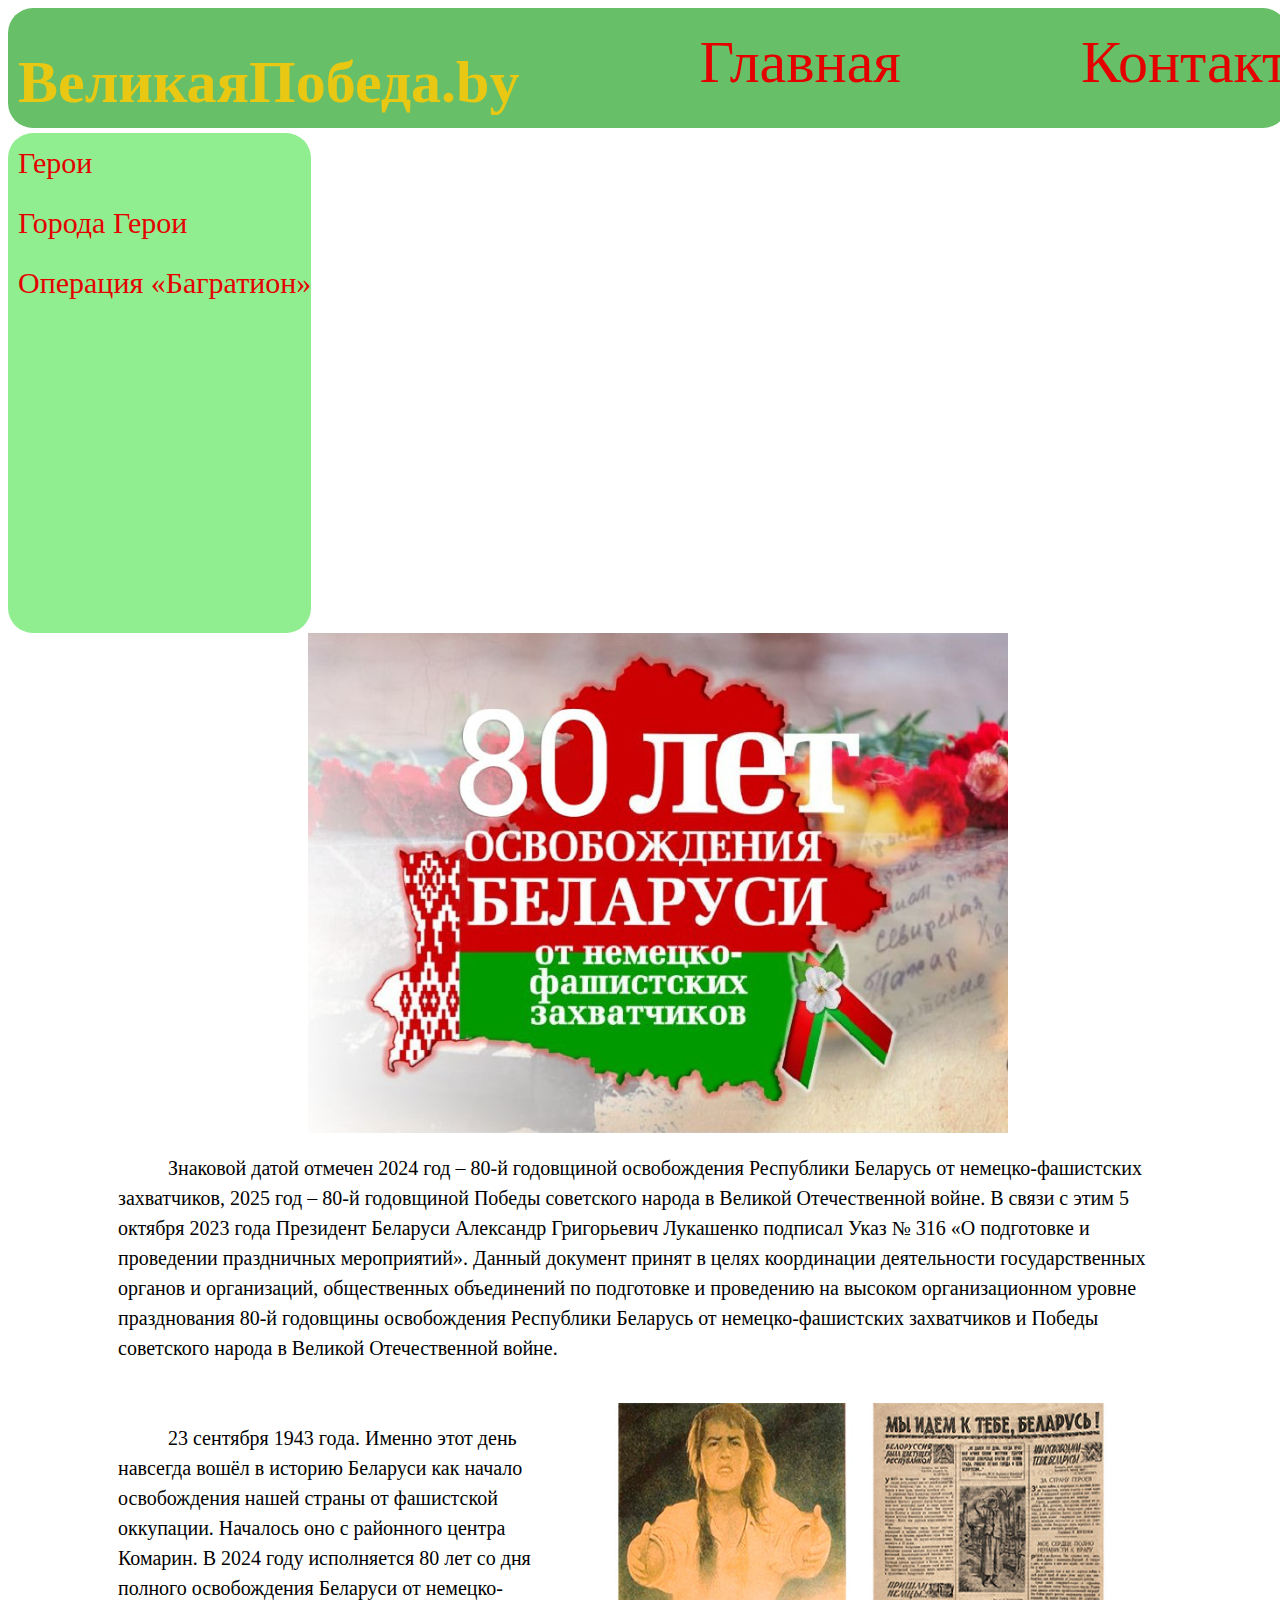
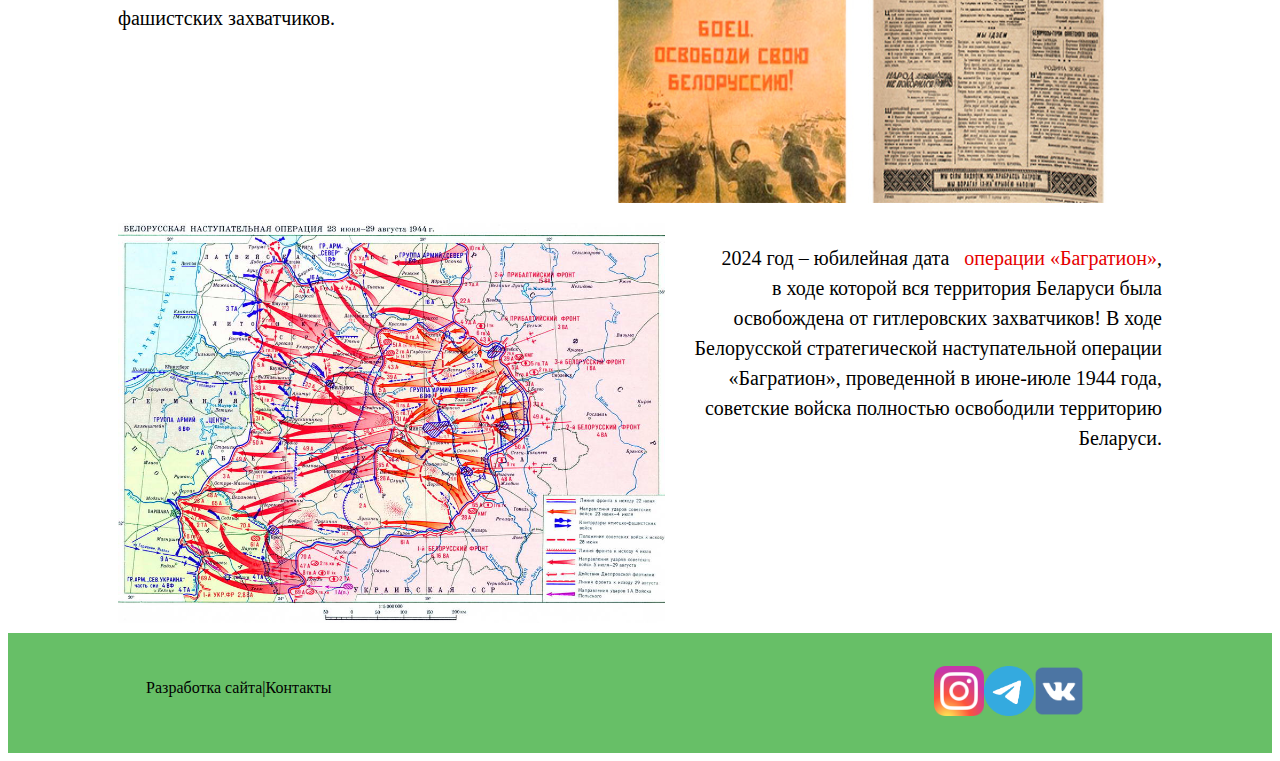
<file: index.html>
<!DOCTYPE html>
<html lang="en">
<head>
    <meta charset="UTF-8">
    <meta name="viewport" content="width=device-width, initial-scale=1.0">
    <title>ВеликаяПобеда.by.Главная</title>
    <link rel="stylesheet" href="style.css">
    <link
    rel="stylesheet"
    href="https://cdnjs.cloudflare.com/ajax/libs/animate.css/4.1.1/animate.min.css"
    />
</head>
<body class="body">
    <header class="header">
        <div class="header-base">
            <div class="header-logo">
                <h1 class="animate__animated animate__zoomInDown">ВеликаяПобеда.by</h1>
            </div>
            <div class="header-menu">
                <a href="index.html" class="a">Главная</a>
            </div>
            <div class="header-menu">
                <a href="#link" class="a">Контакты</a>
            </div>
        </div>    
    </header>
    <main class="main">
        <div class="left-menu">
            <a href="heroes.html" class="a">Герои</a>
            <a href="goroda.html" class="a">Города Герои</a>
            <a href="bagration.html" class="a">Операция «Багратион»</a>
        </div>
        <div class="content-1">
            <img src="img/80let.jpg" alt="kartinka" class="img-80let">
        </div>
        <div class="content-2">
            <p class="content-text-2">Знаковой датой отмечен 2024 год – 80-й годовщиной освобождения Республики Беларусь от немецко-фашистских захватчиков, 2025 год – 80-й годовщиной Победы советского народа в Великой Отечественной войне.
                В связи с этим 5 октября 2023 года Президент Беларуси Александр Григорьевич Лукашенко подписал Указ № 316 «О подготовке и проведении праздничных мероприятий».
                Данный документ принят в целях координации деятельности государственных органов и организаций, общественных объединений по подготовке и проведению на высоком организационном уровне празднования 80-й годовщины освобождения Республики Беларусь от немецко-фашистских захватчиков и Победы советского народа в Великой Отечественной войне.
            </p>
            <div class="content-3">
                <p class="content-text-3">
                    23 сентября 1943 года. Именно этот день навсегда вошёл в историю Беларуси как начало освобождения нашей страны от фашистской оккупации. Началось оно с районного центра Комарин. В 2024 году исполняется 80 лет со дня полного освобождения Беларуси от немецко-фашистских захватчиков.
                </p>
                <img class="img-kollazh" src="img/kollazh.jpg" alt="kartinka">
            </div>
            <div class="content-4">
                <img class="img-bagration" src="img/Белорусская_операция_1944_год.jpg" alt="kartinka">
                <p class="content-text-4">2024 год – юбилейная дата <a href="bagration.html" class="a">операции «Багратион»</a>, в ходе которой вся территория Беларуси была освобождена от гитлеровских захватчиков! В ходе Белорусской стратегической наступательной операции «Багратион», проведенной в июне-июле 1944 года, советские войска полностью освободили территорию Беларуси.</p>
            </div>    
        </div>
    </main>
    <footer class="footer">
        <div class="footer-text">
            <a name="link">
            <p>Разработка сайта|Контакты</p>
        </div>
        <div class="footer-imges">
            <a href="https://www.instagram.com/antonshcherbitski/"><img src="img/Social media logos (1).png" alt="" class="footer-img"></a>
            <a href="https://t.me/SerEAntoNio"><img src="img/pngwing.com.png" alt="" class="footer-img"></a>
            <a href="https://vk.com/id691089804"><img src="img/pngwing.com (3).png" alt="" class="footer-img"></a>
        </div>
    </footer>
</body>
</html>
</file>
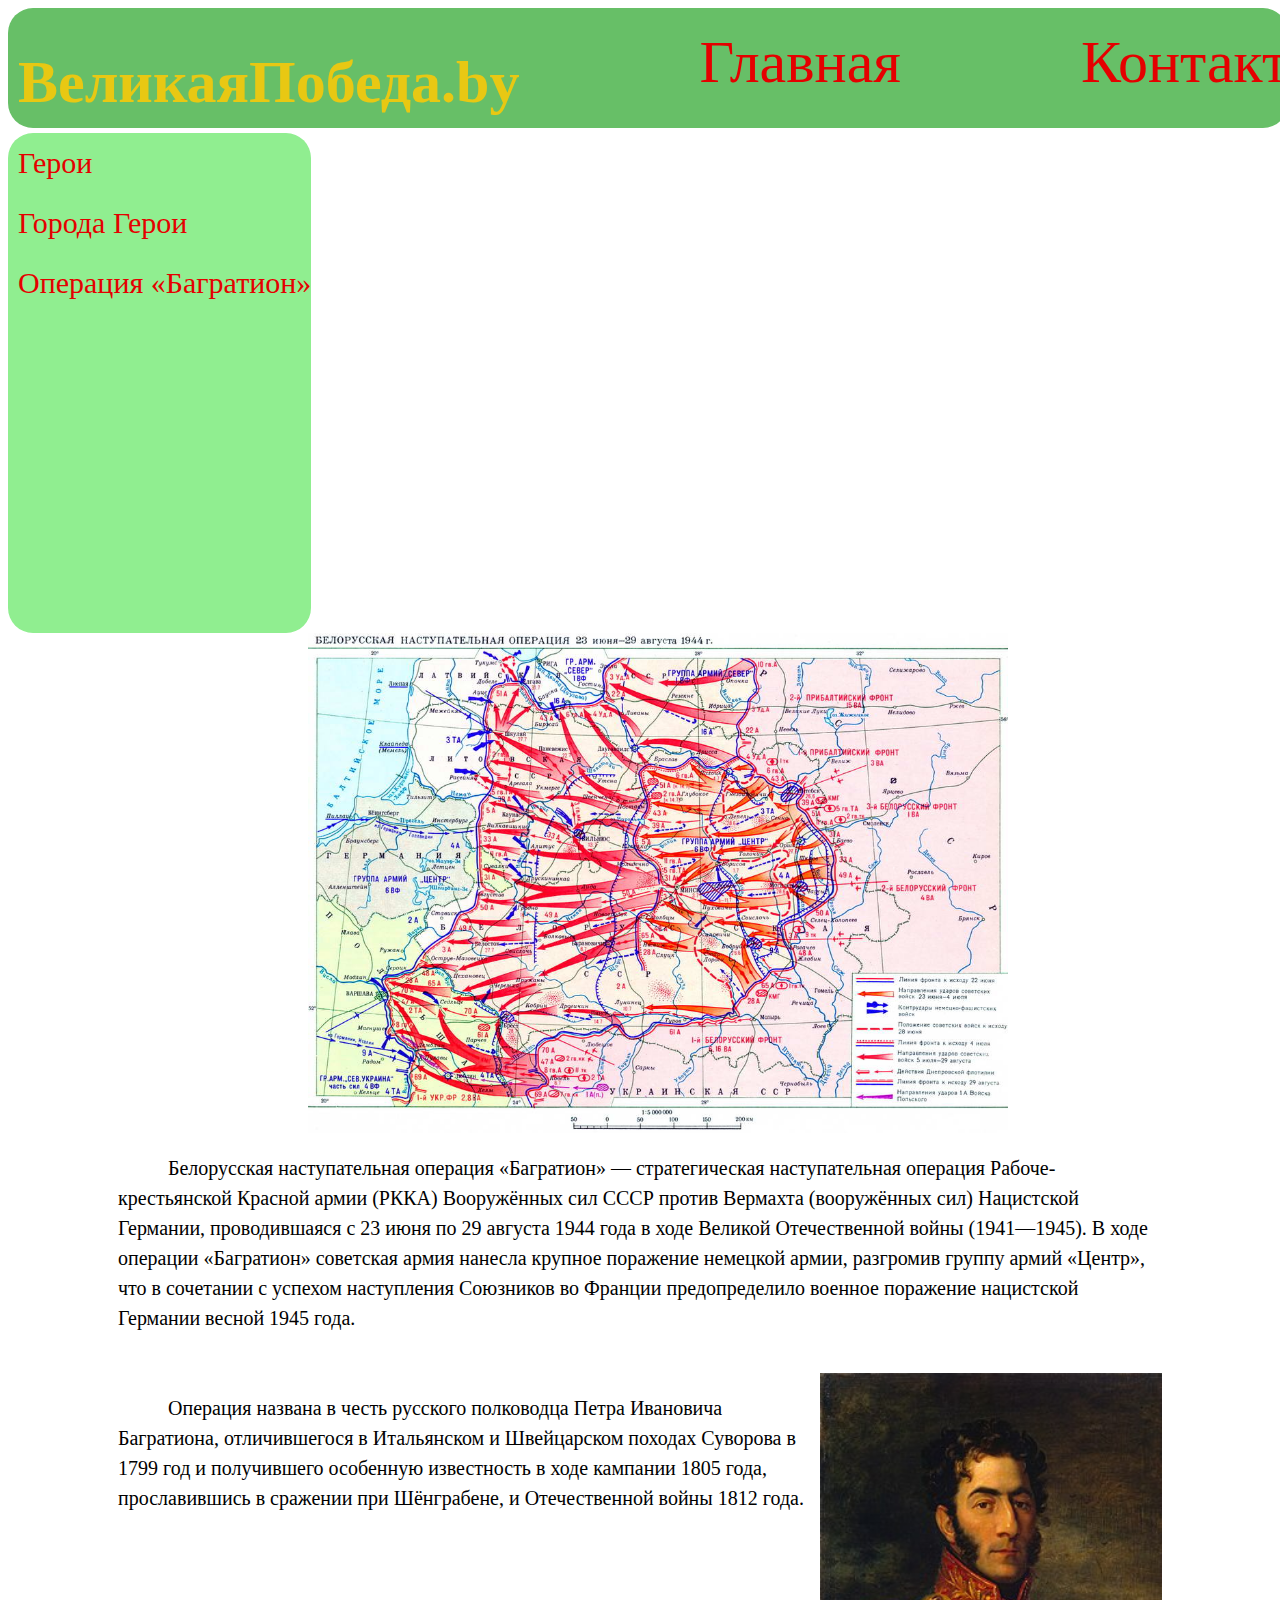
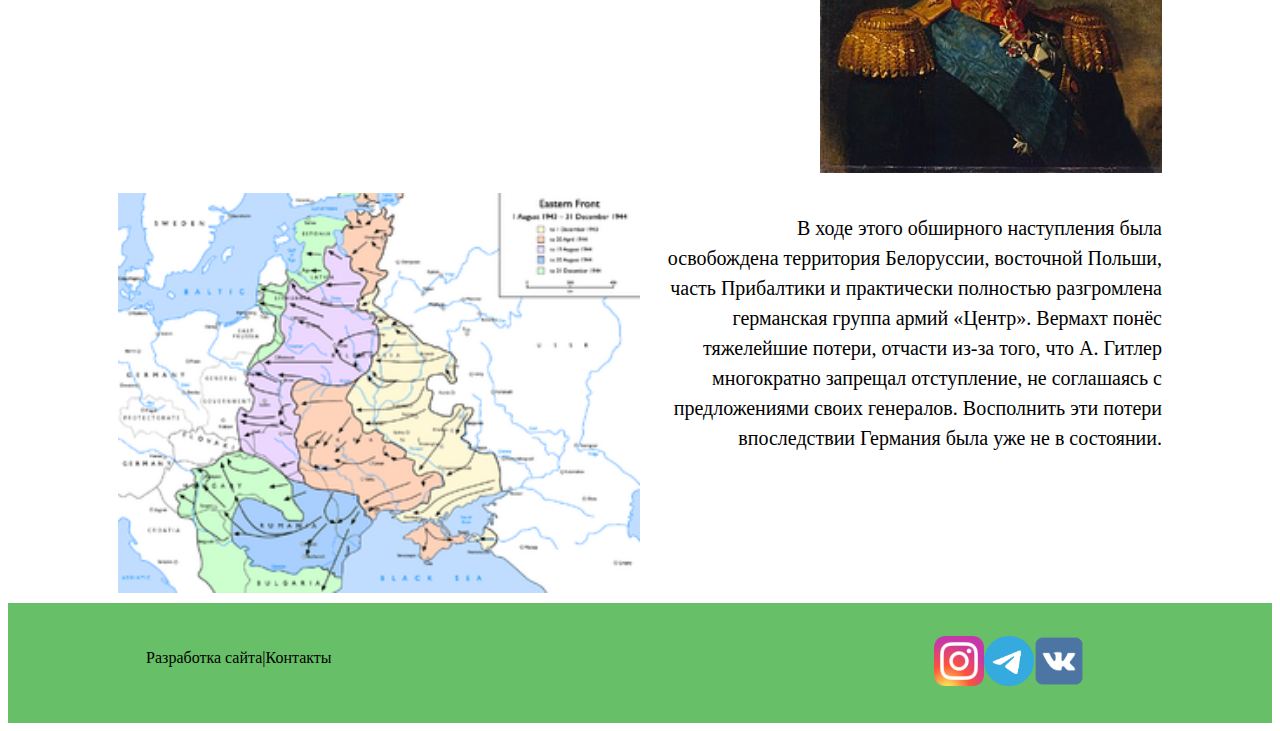
<file: bagration.html>
<!DOCTYPE html>
<html lang="en">
<head>
    <meta charset="UTF-8">
    <meta name="viewport" content="width=device-width, initial-scale=1.0">
    <title>ВеликаяПобеда.by.Операция«Багратион»</title>
    <link rel="stylesheet" href="style.css">
    <link
    rel="stylesheet"
    href="https://cdnjs.cloudflare.com/ajax/libs/animate.css/4.1.1/animate.min.css"
    />
</head>
<body class="body">
    <header class="header">
        <div class="header-base">
            <div class="header-logo">
                <h1 class="animate__animated animate__zoomInDown">ВеликаяПобеда.by</h1>
            </div>
            <div class="header-menu">
                <a href="index.html" class="a">Главная</a>
            </div>
            <div class="header-menu">
                <a href="#link" class="a">Контакты</a>
            </div>
        </div>    
    </header>
    <main class="main">
        <div class="left-menu">
            <a href="heroes.html" class="a">Герои</a>
            <a href="goroda.html" class="a">Города Герои</a>
            <a href="bagration.html" class="a">Операция «Багратион»</a>
        </div>
        <div class="content-1">
            <img src="img/Белорусская_операция_1944_год.jpg" alt="kartinka" class="bagration">
        </div>
        <div class="content-2">
            <p class="content-text-2">Белорусская наступательная операция «Багратион» — стратегическая наступательная операция Рабоче-крестьянской Красной армии (РККА) Вооружённых сил СССР против Вермахта (вооружённых сил) Нацистской Германии, проводившаяся с 23 июня по 29 августа 1944 года в ходе Великой Отечественной войны (1941—1945).
                В ходе операции «Багратион» советская армия нанесла крупное поражение немецкой армии, разгромив группу армий «Центр», что в сочетании с успехом наступления Союзников во Франции предопределило военное поражение нацистской Германии весной 1945 года.
            </p>
            <div class="content-3">
                <p class="content-text-3">Операция названа в честь русского полководца Петра Ивановича Багратиона, отличившегося в Итальянском и Швейцарском походах Суворова в 1799 год и получившего особенную известность в ходе кампании 1805 года, прославившись в сражении при Шёнграбене, и Отечественной войны 1812 года.</p>
                <img class="bagr" src="img/bagr.jpg" alt="kartinka">
            </div>
            <div class="content-4">
                <img class="win" src="img/win.png" alt="kartinka">
                <p class="content-text-4">В ходе этого обширного наступления была освобождена территория Белоруссии, восточной Польши, часть Прибалтики и практически полностью разгромлена германская группа армий «Центр». Вермахт понёс тяжелейшие потери, отчасти из-за того, что А. Гитлер многократно запрещал отступление, не соглашаясь с предложениями своих генералов. Восполнить эти потери впоследствии Германия была уже не в состоянии.</p>
            </div>    
        </div>
    </main>
    <footer class="footer">
        <div class="footer-text">
            <a name="link">
            <p>Разработка сайта|Контакты</p>
        </div>
        <div class="footer-imges">
            <a href="https://www.instagram.com/antonshcherbitski/"><img src="img/Social media logos (1).png" alt="" class="footer-img"></a>
            <a href="https://t.me/SerEAntoNio"><img src="img/pngwing.com.png" alt="" class="footer-img"></a>
            <a href="https://vk.com/id691089804"><img src="img/pngwing.com (3).png" alt="" class="footer-img"></a>
        </div>
    </footer>  
</body>
</html>
</file>
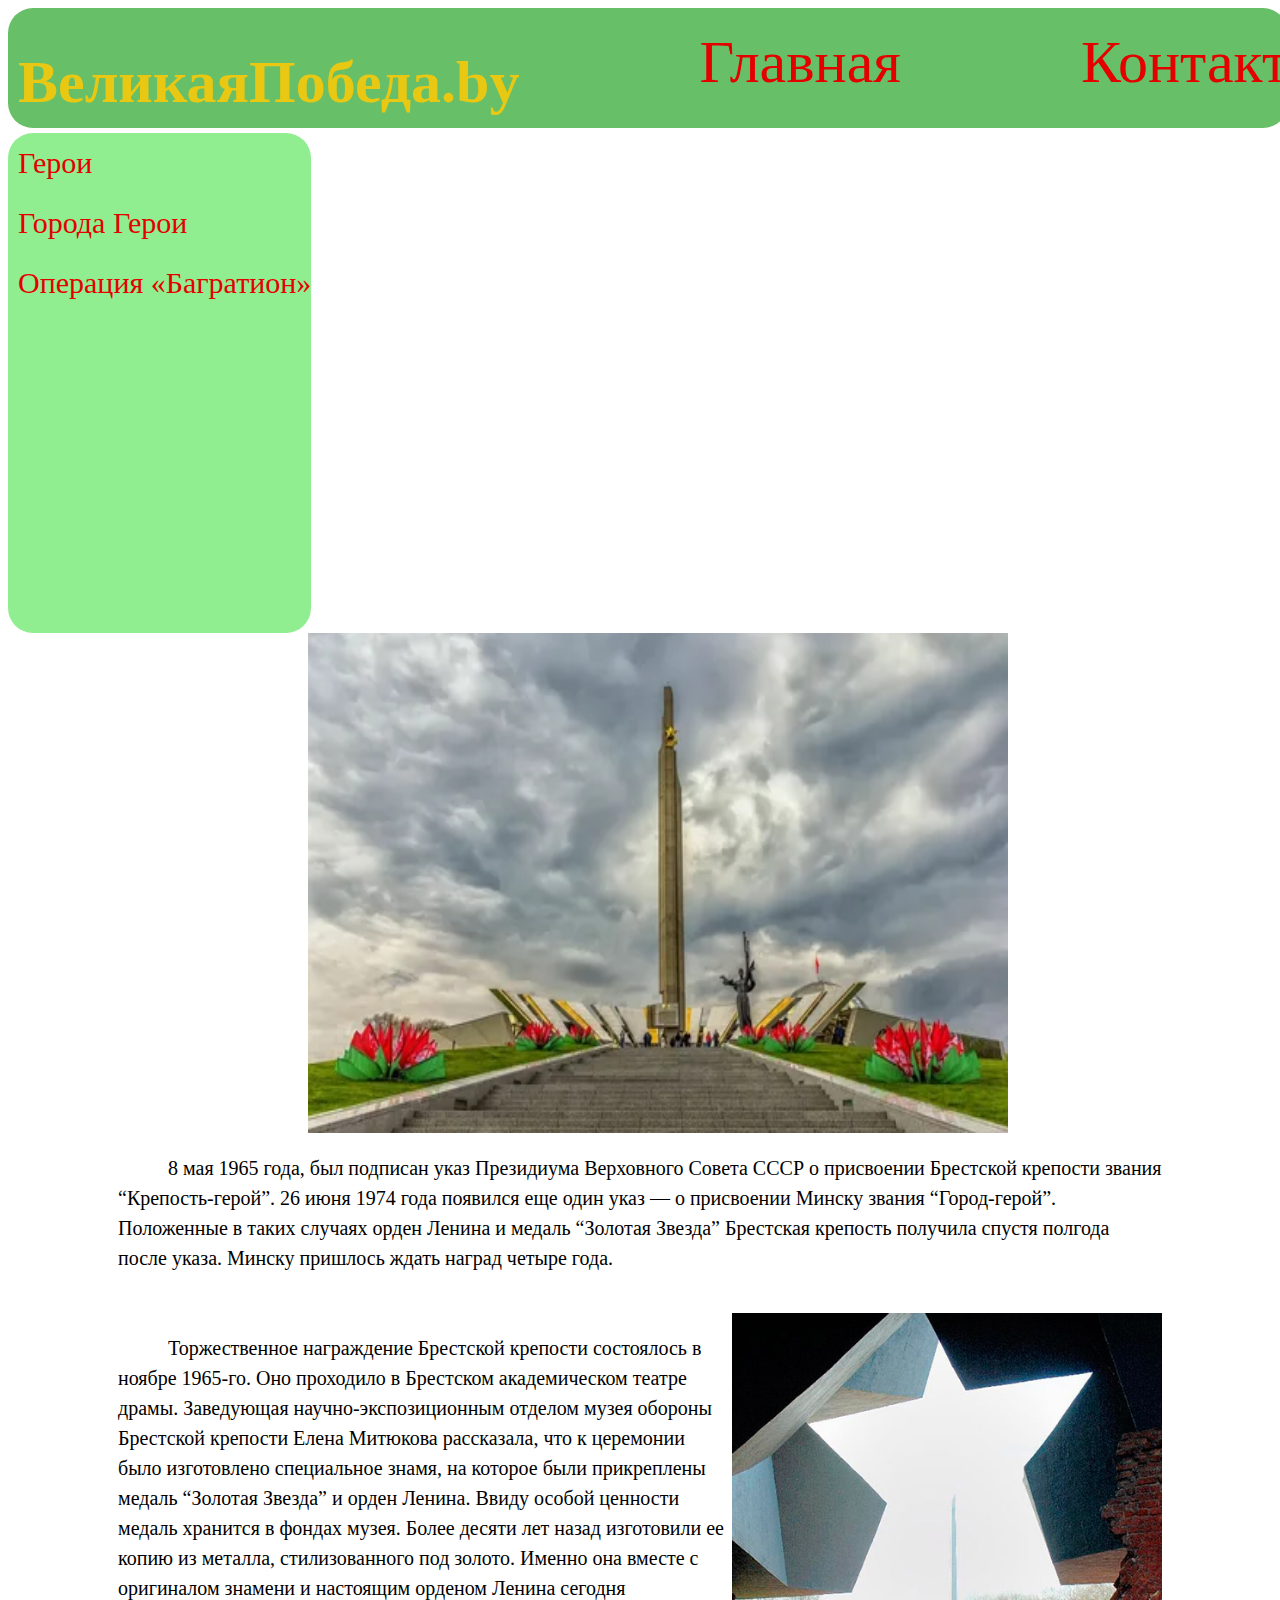
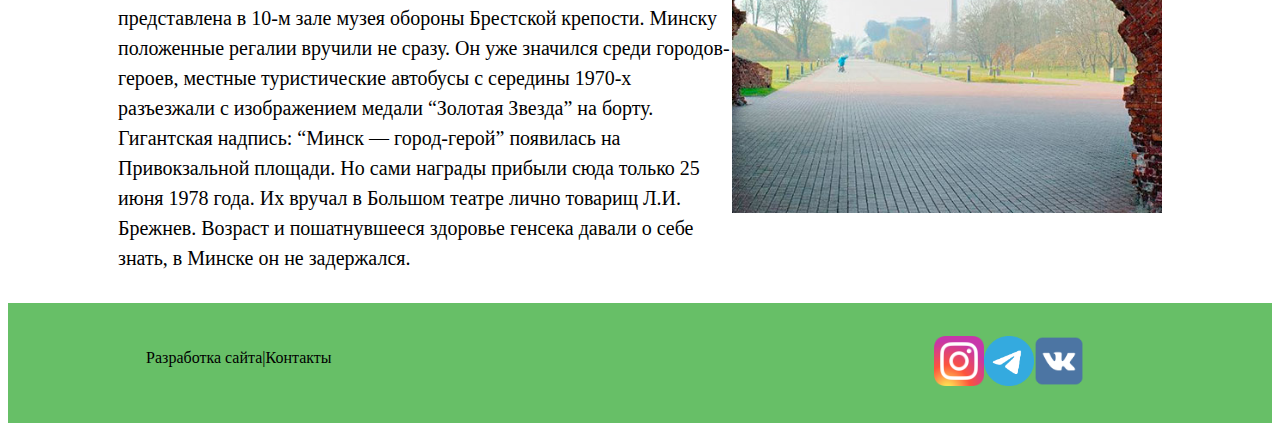
<file: goroda.html>
<!DOCTYPE html>
<html lang="en">
<head>
    <meta charset="UTF-8">
    <meta name="viewport" content="width=device-width, initial-scale=1.0">
    <title>ВеликаяПобеда.by.Города Герои</title>
    <link rel="stylesheet" href="style.css">
    <link
    rel="stylesheet"
    href="https://cdnjs.cloudflare.com/ajax/libs/animate.css/4.1.1/animate.min.css"
    />
</head>
<body class="body">
    <header class="header">
        <div class="header-base">
            <div class="header-logo">
                <h1 class="animate__animated animate__zoomInDown">ВеликаяПобеда.by</h1>
            </div>
            <div class="header-menu">
                <a href="index.html" class="a">Главная</a>
            </div>
            <div class="header-menu">
                <a href="#link" class="a">Контакты</a>
            </div>
        </div>    
    </header>
    <main class="main">
        <div class="left-menu">
            <a href="heroes.html" class="a">Герои</a>
            <a href="goroda.html" class="a">Города Герои</a>
            <a href="bagration.html" class="a">Операция «Багратион»</a>
        </div>
        <div class="content-1">
            <img src="img/minsk.webp" alt="kartinka" class="minsk">
        </div>
        <div class="content-2">
            <p class="content-text-2">
                8 мая 1965 года, был подписан указ Президиума Верховного Совета СССР о присвоении Брестской крепости звания “Крепость-герой”. 26 июня 1974 года появился еще один указ — о присвоении Минску звания “Город-герой”. Положенные в таких случаях орден Ленина и медаль “Золотая Звезда” Брестская крепость получила спустя полгода после указа. Минску пришлось ждать наград четыре года.
            </p>
            <div class="content-3">
                <p class="content-text-3">
                    Торжественное награждение Брестской крепости состоялось в ноябре 1965-го. Оно проходило в Брестском академическом театре драмы. Заведующая научно-экспозиционным отделом музея обороны Брестской крепости Елена Митюкова рассказала, что к церемонии было изготовлено специальное знамя, на которое были прикреплены медаль “Золотая Звезда” и орден Ленина. Ввиду особой ценности медаль хранится в фондах музея. Более десяти лет назад изготовили ее копию из металла, стилизованного под золото. Именно она вместе с оригиналом знамени и настоящим орденом Ленина сегодня представлена в 10-м зале музея обороны Брестской крепости.
                    Минску положенные регалии вручили не сразу. Он уже значился среди городов-героев, местные туристические автобусы с середины 1970-х разъезжали с изображением медали “Золотая Звезда” на борту. Гигантская надпись: “Минск — город-герой” появилась на Привокзальной площади. Но сами награды прибыли сюда только 25 июня 1978 года. Их вручал в Большом театре лично товарищ Л.И. Брежнев. Возраст и пошатнувшееся здоровье генсека давали о себе знать, в Минске он не задержался.
                </p>
                <img class="brkr" src="img/brkr.jpg" alt="kartinka">
            </div>   
        </div>
    </main>
    <footer class="footer">
        <div class="footer-text">
            <a name="link">
            <p>Разработка сайта|Контакты</p>
        </div>
        <div class="footer-imges">
            <a href="https://www.instagram.com/antonshcherbitski/"><img src="img/Social media logos (1).png" alt="" class="footer-img"></a>
            <a href="https://t.me/SerEAntoNio"><img src="img/pngwing.com.png" alt="" class="footer-img"></a>
            <a href="https://vk.com/id691089804"><img src="img/pngwing.com (3).png" alt="" class="footer-img"></a>
        </div>
    </footer>
</body>
</html>
</file>
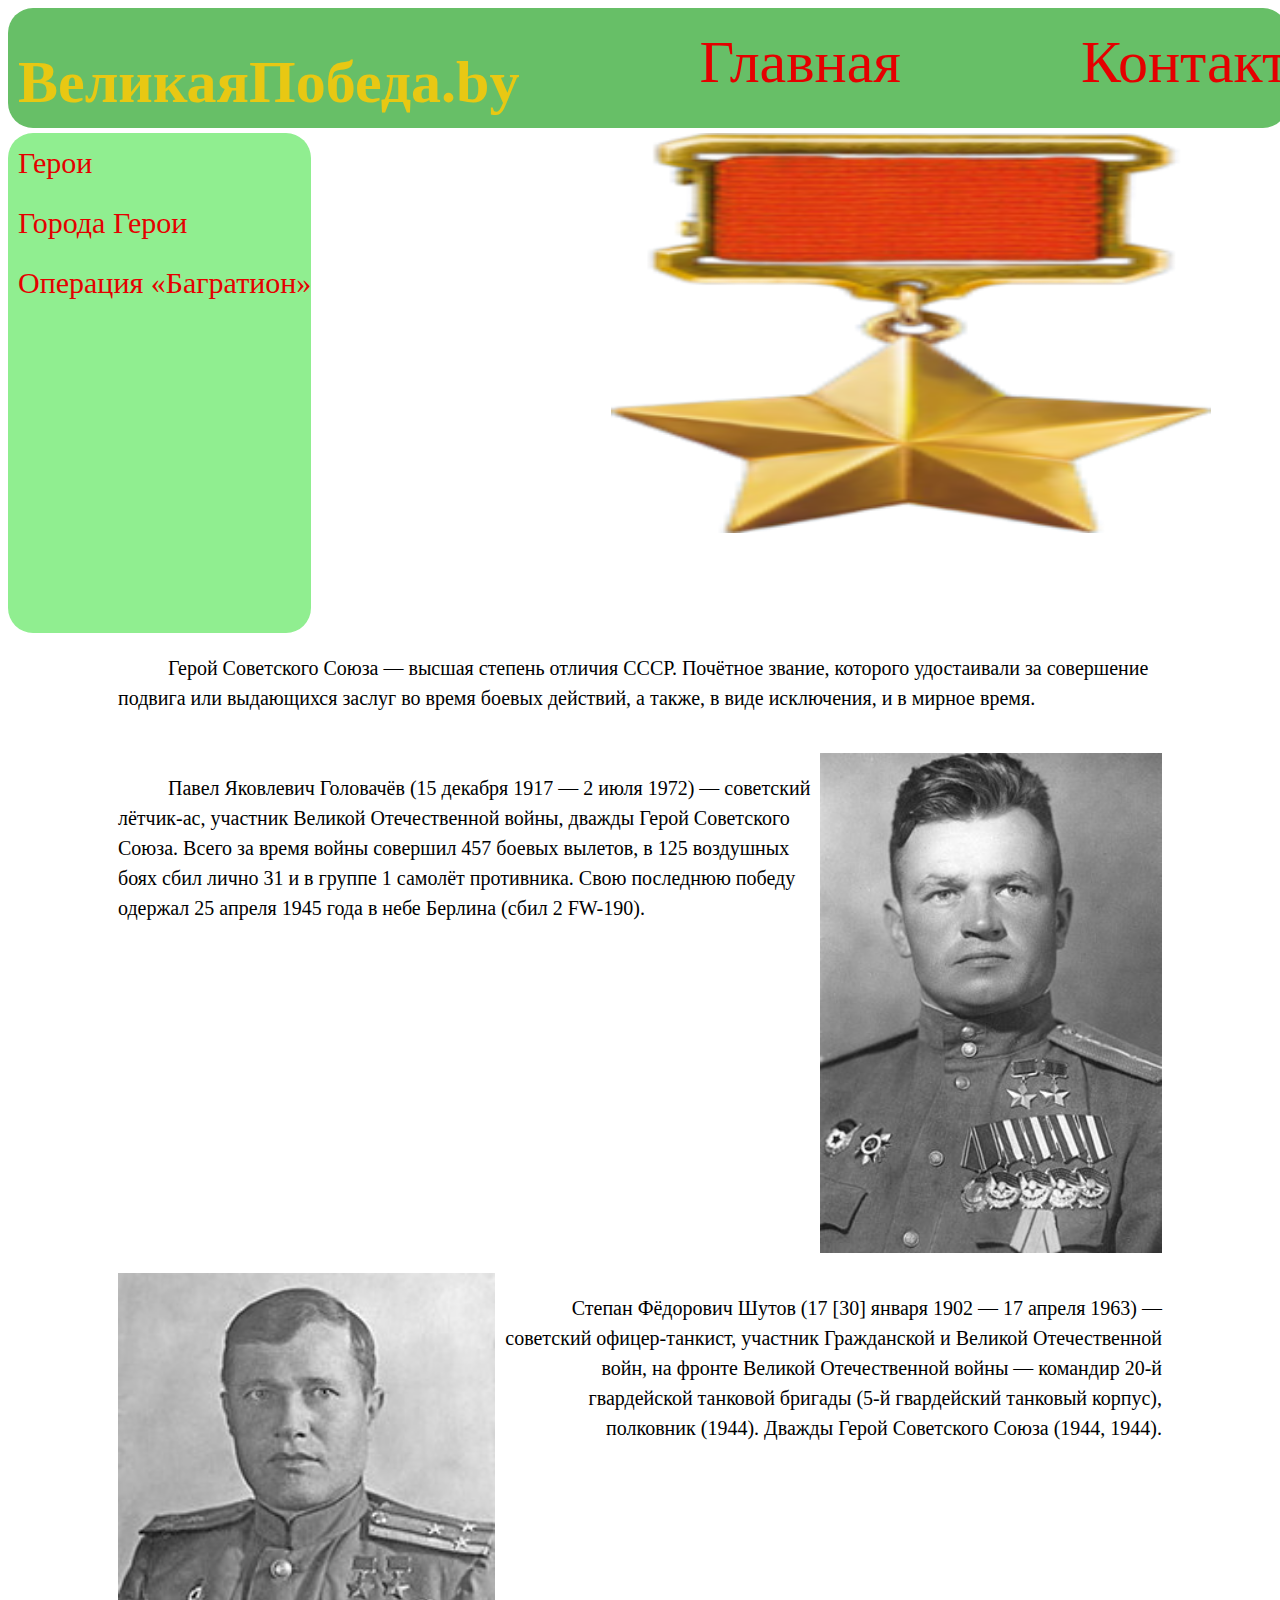
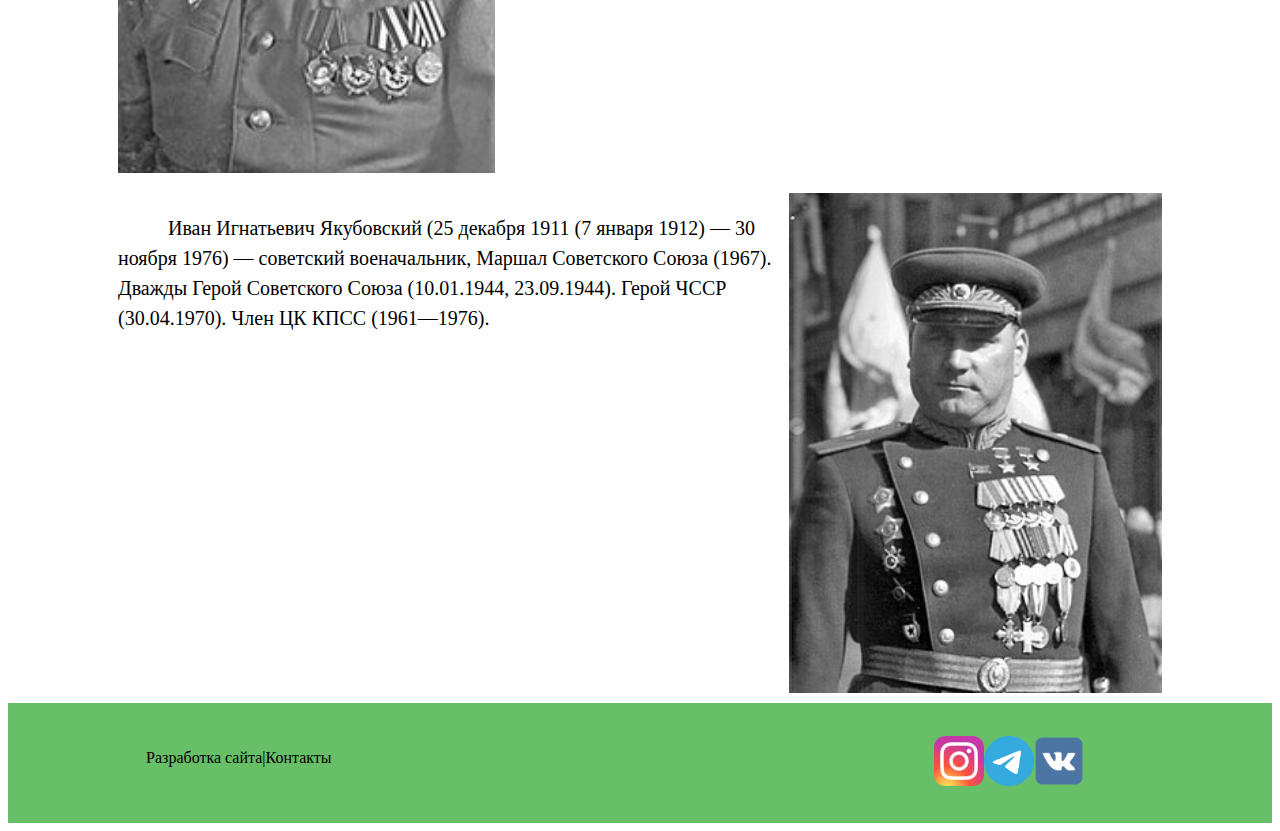
<file: heroes.html>
<!DOCTYPE html>
<html lang="en">
<head>
    <meta charset="UTF-8">
    <meta name="viewport" content="width=device-width, initial-scale=1.0">
    <title>ВеликаяПобеда.by.Герои</title>
    <link rel="stylesheet" href="style.css">
    <link
    rel="stylesheet"
    href="https://cdnjs.cloudflare.com/ajax/libs/animate.css/4.1.1/animate.min.css"
    />
</head>
<body class="body">
    <header class="header">
        <div class="header-base">
            <div class="header-logo">
                <h1 class="animate__animated animate__zoomInDown">ВеликаяПобеда.by</h1>
            </div>
            <div class="header-menu">
                <a href="index.html" class="a">Главная</a>
            </div>
            <div class="header-menu">
                <a href="#link" class="a">Контакты</a>
            </div>
        </div>    
    </header>
    <main class="main">
        <div class="left-menu">
            <a href="heroes.html" class="a">Герои</a>
            <a href="goroda.html" class="a">Города Герои</a>
            <a href="bagration.html" class="a">Операция «Багратион»</a>
        </div>
        <div class="content-1">
            <img src="img/Hero_of_the_Soviet_Union.png" alt="kartinka" class="hero">
        </div>
        <div class="content-2">
            <p class="content-text-2">Герой Советского Союза — высшая степень отличия СССР. Почётное звание, 
                которого удостаивали за совершение подвига или выдающихся заслуг во время боевых действий, а также, в виде исключения, и в мирное время.
            </p>
            <div class="content-3">
                <p class="content-text-3">
                    Павел Яковлевич Головачёв (15 декабря 1917 — 2 июля 1972) — советский лётчик-ас, участник Великой Отечественной войны, дважды Герой Советского Союза. Всего за время войны совершил 457 боевых вылетов, в 125 воздушных боях сбил лично 31 и в группе 1 самолёт противника. Свою последнюю победу одержал 25 апреля 1945 года в небе Берлина (сбил 2 FW-190).
                </p>
                <img class="hero-1" src="img/Головачёв_Павел_Яковлевич.jpg" alt="kartinka">
            </div>
            <div class="content-4">
                <img class="hero-2" src="img/Шутов_Степан_Фёдорович.jpg" alt="kartinka">
                <p class="content-text-4">Степан Фёдорович Шутов (17 [30] января 1902 — 17 апреля 1963) — советский офицер-танкист, участник Гражданской и Великой Отечественной войн, на фронте Великой Отечественной войны — командир 20-й гвардейской танковой бригады (5-й гвардейский танковый корпус), полковник (1944). Дважды Герой Советского Союза (1944, 1944).</p>
            </div>
            <div class="content-5">
                <p class="content-text-5">
                    Иван Игнатьевич Якубовский (25 декабря 1911 (7 января 1912) — 30 ноября 1976) — советский военачальник, Маршал Советского Союза (1967). Дважды Герой Советского Союза (10.01.1944, 23.09.1944). Герой ЧССР (30.04.1970). Член ЦК КПСС (1961—1976).
                </p>
                <img class="hero-3" src="img/И.И._Якубовский.jpeg" alt="kartinka">
            </div>    
        </div>
    </main>
    <footer class="footer">
        <div class="footer-text">
            <a name="link">
            <p>Разработка сайта|Контакты</p>
        </div>
        <div class="footer-imges">
            <a href="https://www.instagram.com/antonshcherbitski/"><img src="img/Social media logos (1).png" alt="" class="footer-img"></a>
            <a href="https://t.me/SerEAntoNio"><img src="img/pngwing.com.png" alt="" class="footer-img"></a>
            <a href="https://vk.com/id691089804"><img src="img/pngwing.com (3).png" alt="" class="footer-img"></a>
        </div>
    </footer>
</body>
</html>
</file>
<file: style.css>
*{
    size: 100%;
    font-family: Georgia, serif;
}
.a{
    text-decoration: none;
    color: rgb(229, 0, 0);
    margin-left: 10px;
}
.logo{
    width: 500px;
    height: 75px;
}
.header{
    display: block;
    background-color: rgb(103, 191, 103);
    width: 100%;
    height: 120px;
    position: fixed;
    border-radius: 25px;
}
.header-base{
    display: flex;
    flex-wrap: nowrap;
    flex-direction: row;
    align-items: center;
}
.header-menu{
    margin-left: 170px;
    width: auto;
    height: 110px;
    font-size: 60px;
}
.header-logo{
    width: auto;
    height: auto;
    font-size: 30px;
    margin-left: 10px;
    color: rgb(232, 200, 19);
}
.body{
    display: flex;
    flex-wrap: wrap;
}
.main{
    display: flex;
    flex-wrap: wrap;
    margin-top: 125px;
    width: 100%;
    height: auto;
}
.left-menu{
    display: flex;
    flex-wrap: wrap;
    flex-direction: column;
    line-height: 2;
    font-size: 30px;
    width: auto;
    height: 500px;
    background-color: lightgreen;
    border-radius: 25px;
}
.content-1{
    display: flex;
    flex-wrap: wrap;
}
.img-80let{
    height: 500px;
    width: 700px;
    margin-left: 300px;
}
.content-text-2{
    font-size: 20px;
    line-height: 1.5;
}
.content-2{
    display: flex;
    flex-wrap: wrap;
    margin-left: 110px;
    margin-right: 110px;
    text-indent: 50px;
}
.content-text-3{
    font-size: 20px;
    line-height: 1.5;
    text-align: left;
}
.content-text-4{
    font-size: 20px;
    line-height: 1.5;
}
.content-text-5{
    font-size: 20px;
    line-height: 1.5;
    text-align: left;
}
.content-3{
    display: flex;
    text-align: left;
    margin-top: 20px;
}
.img-kollazh{
    width: 600px;
    height: 400px;
}
.content-4{
    display: flex;
    text-align: right;
    margin-top: 20px;
}
.content-5{
    display: flex;
    text-align: left;
    margin-top: 20px;
}
.img-bagration{
    width: 600px;
    height: 400px;
}
.footer{
    margin-top: 10px;
    margin-bottom: 0px;
    display: flex;
    background-color: rgb(103, 191, 103);
    width: 100%;
    height: 120px;
    flex-wrap: nowrap;
    justify-content: space-around;
}
 .footer-text{
    margin-top: 30px;
 }
.footer-imges{
    display: flex;
    flex-wrap: nowrap;
    align-items: center;
    justify-content: space-between;
    margin-left: 50px;
    margin-right: 50px;
}
.footer-img{
    width: 50px;
    height: 50px;
}

.bagration{
    height: 500px;
    width: 700px;
    margin-left: 300px;
}
.bagr{
    width: 600px;
    height: 400px;
}
.win{
    width: 600px;
    height: 400px;
}
.minsk{
    height: 500px;
    width: 700px;
    margin-left: 300px;
}
.brkr{
    height: 500px;
    width: 700px;
}
.hero{
    height: 400px;
    width: 600px;
    margin-left: 300px;
}
.hero-1{
    height: 500px;
    width: 700px;
}
.hero-2{
    height: 500px;
    width: 700px;
}
.hero-3{
    height: 500px;
    width: 700px;
}
</file>
